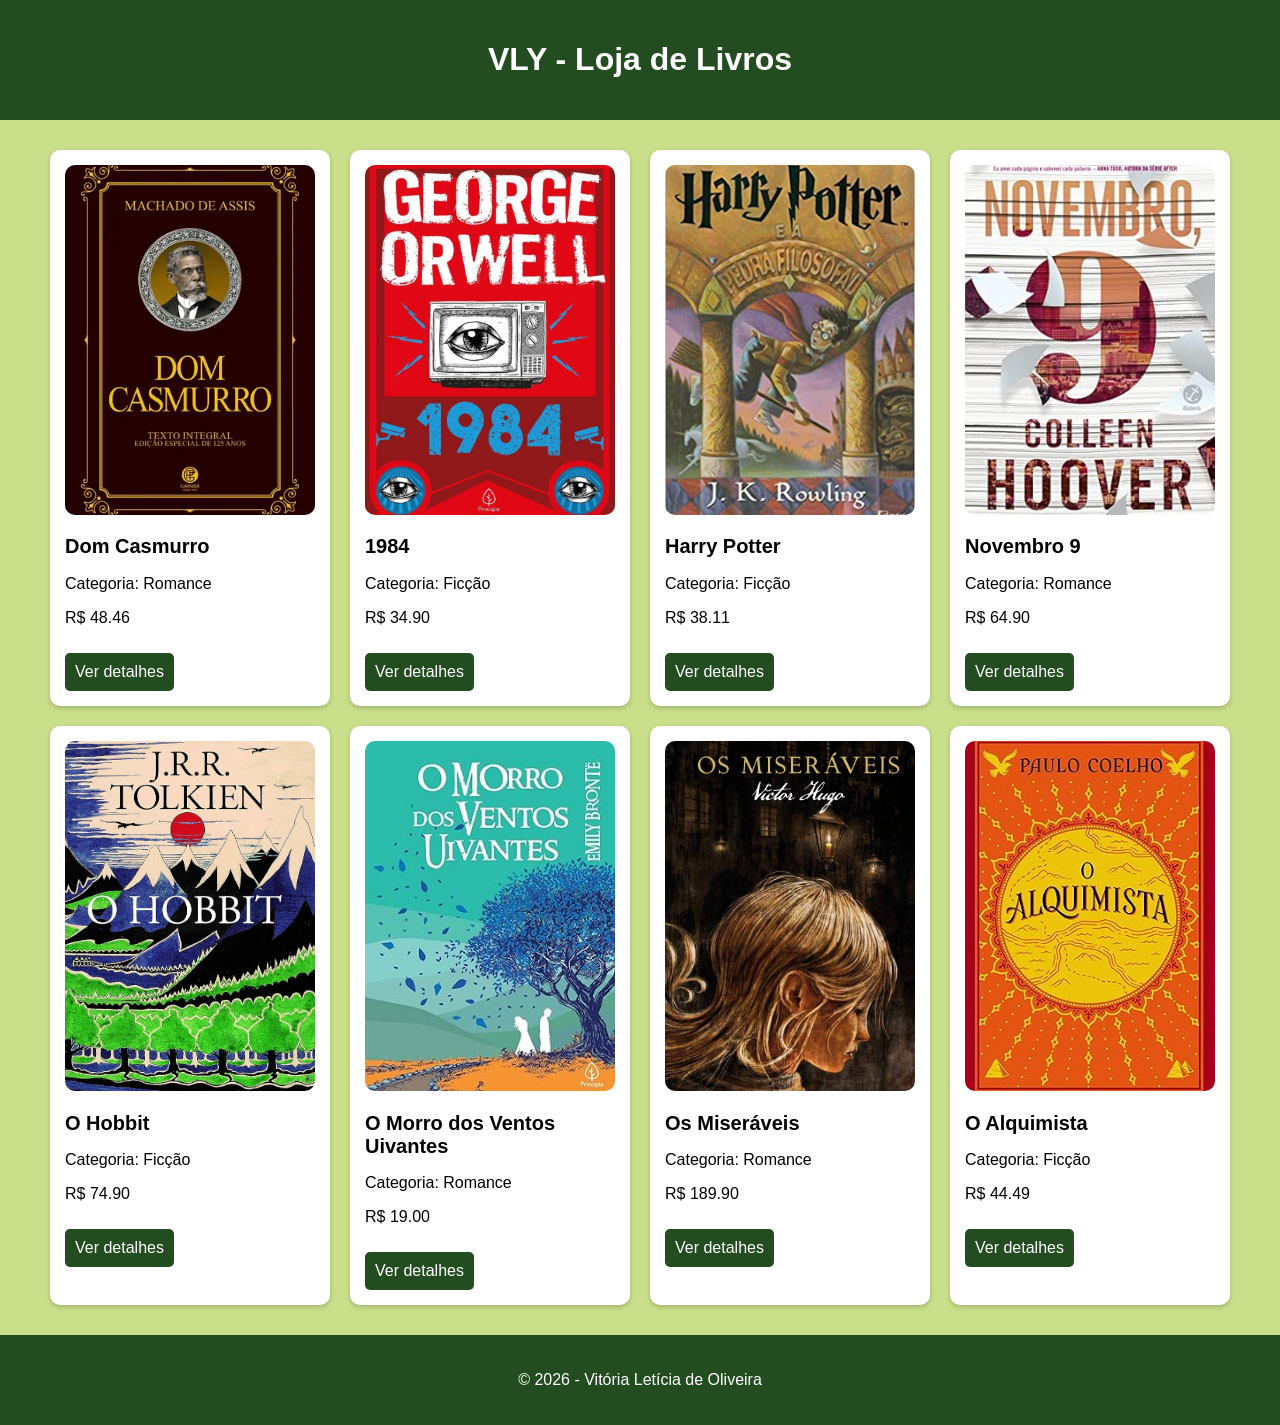
<file: index.html>
<!DOCTYPE html>
<html lang="pt-BR">
<head>
    <meta charset="UTF-8">
    <meta name="viewport" content="width=device-width, initial-scale=1.0">
    <title>VLY Livros</title>
    <link rel="stylesheet" href="css/style.css">
</head>
<body>

    <header>
        <h1>VLY - Loja de Livros</h1>
    </header>

    <main>
        <div id="lista-livros" class="container"></div>
    </main>

    <footer>
    <p>© 2026 - Vitória Letícia de Oliveira</p>
    </footer>

    <script src="js/app.js"></script>
</body>
</html>
</file>
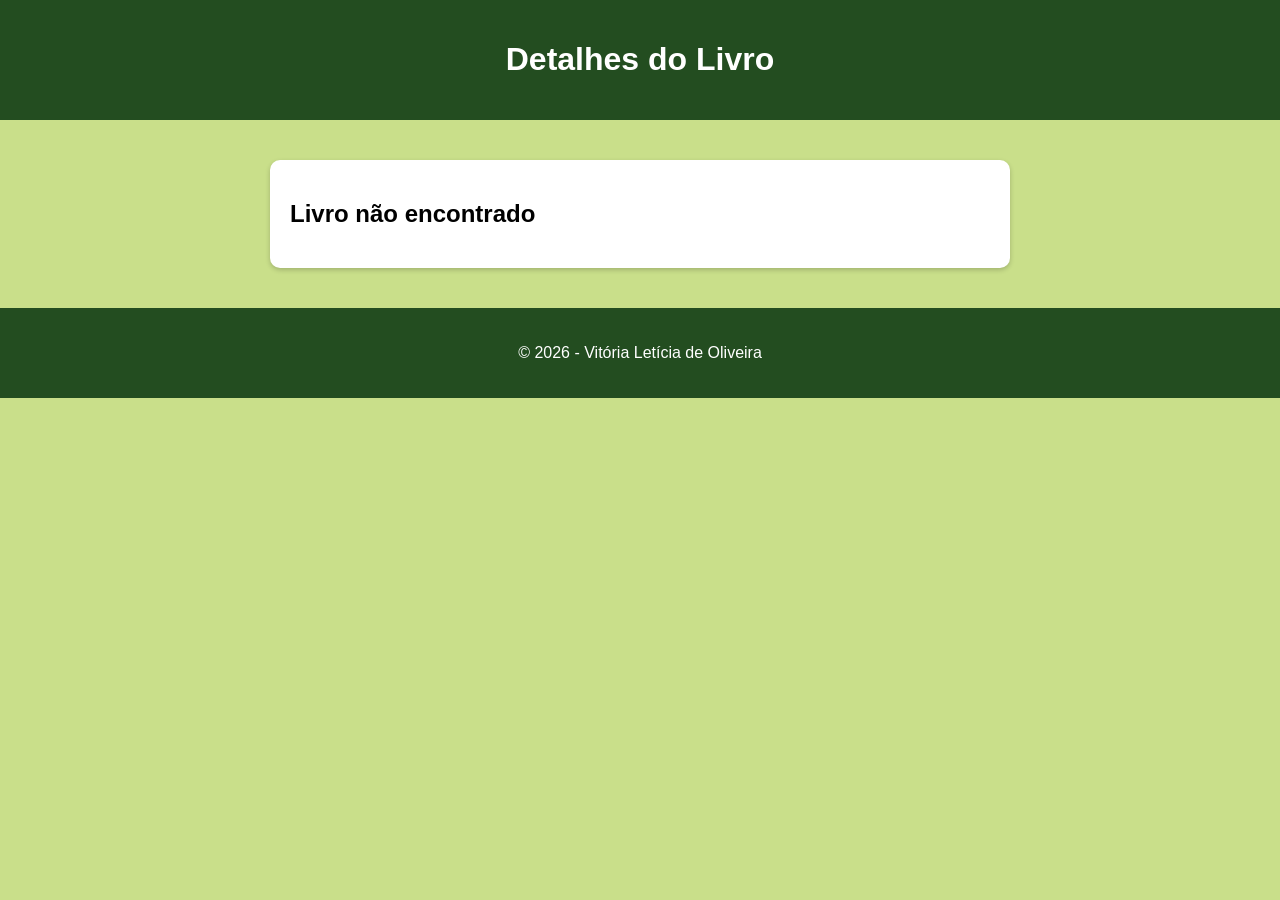
<file: detalhes.html>
<!DOCTYPE html>
<html lang="pt-BR">
<head>
    <meta charset="UTF-8">
    <meta name="viewport" content="width=device-width, initial-scale=1.0">
    <title>Detalhes</title>
    <link rel="stylesheet" href="css/style.css">
</head>
<body>

    <header>
        <h1>Detalhes do Livro</h1>
    </header>

    <main>
        <div id="detalhes"></div>
    </main>

    <footer>
    <p>© 2026 - Vitória Letícia de Oliveira</p>
    </footer>
    
    <script src="js/app.js"></script>
</body>
</html>
</file>
<file: css/style.css>
body {
    font-family: Arial, Helvetica, sans-serif;
    background-color: #c9df8a;
    margin: 0;
}

header, footer {
    background-color: #234d20;
    color: white;
    text-align: center;
    padding: 20px;
}

.container {
    display: flex;
    flex-wrap: wrap;
    gap: 20px;
    justify-content: center;
    padding: 30px;
}

.card {
    width: 250px;
    background-color: white;
    border-radius: 10px;
    padding: 15px;
    box-shadow: 0 2px 5px rgba(0,0,0,0.2);
}

.card img {
    width: 100%;
    height: 350px;
    object-fit: cover;
    border-radius: 10px;
}

.card h2 {
    font-size: 20px;
}

.card a {
    display: inline-block;
    margin-top: 10px;
    background-color: #234d20;
    color: white;
    text-decoration: none;
    padding: 10px;
    border-radius: 5px;
}

#detalhes {
    max-width: 700px;
    margin: 40px auto;
    background-color: white;
    padding: 20px;
    border-radius: 10px;
    box-shadow: 0 2px 5px rgba(0,0,0,0.2);
}

#detalhes img {
    width: 100%;
    max-height: 500px;
    object-fit: cover;
    border-radius: 10px;
}

.botao {
    display: inline-block;
    margin-top: 20px;
    padding: 10px 15px;
    background-color: #234d20;
    color: white;
    text-decoration: none;
    border-radius: 5px;
}
</file>
